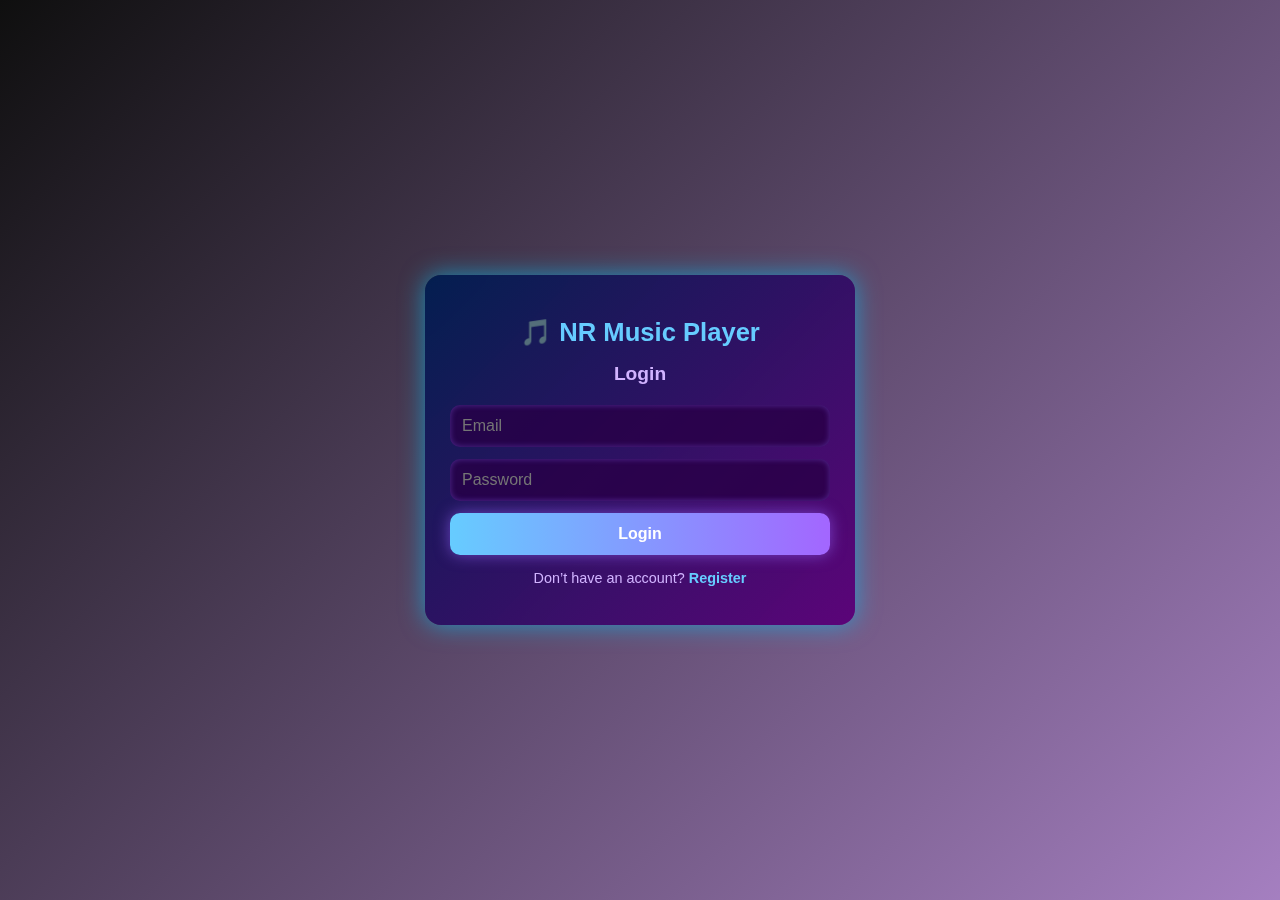
<file: login.html>
<!DOCTYPE html>
<html lang="en">
<head>
  <meta charset="UTF-8" />
  <meta name="viewport" content="width=device-width, initial-scale=1.0"/>
  <title>Login - NR Music Player</title>
  <link rel="stylesheet" href="style1.css" />
</head>
<body class="auth-body">
  <div class="background"></div>

  <div class="auth-container">
    <h1>🎵 NR Music Player</h1>
    <h2>Login</h2>

    <form id="loginForm">
      <input type="email" id="loginEmail" placeholder="Email" required />
      <input type="password" id="loginPassword" placeholder="Password" required />
      <button type="submit">Login</button>
    </form>

    <p class="switch-link">Don’t have an account? 
      <a href="register.html">Register</a>
    </p>
  </div>

  <script src="auth.js"></script>
</body>
</html>
</file>
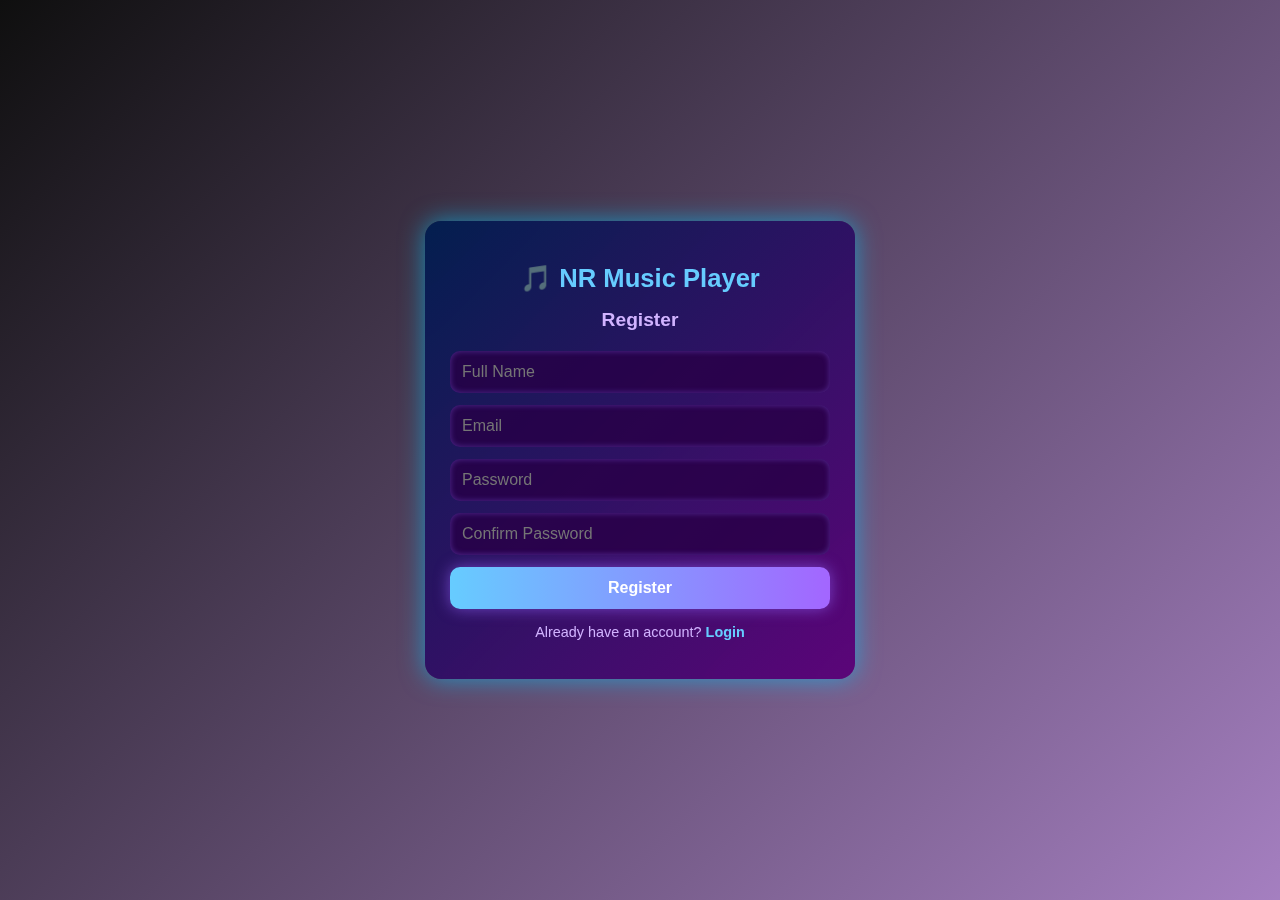
<file: register.html>
<!DOCTYPE html>
<html lang="en">
<head>
  <meta charset="UTF-8" />
  <meta name="viewport" content="width=device-width, initial-scale=1.0"/>
  <title>Register - NR Music Player</title>
  <link rel="stylesheet" href="style1.css" />
</head>
<body class="auth-body">
  <div class="background"></div>

  <div class="auth-container">
    <h1>🎵 NR Music Player</h1>
    <h2>Register</h2>

    <form id="registerForm">
      <input type="text" id="regName" placeholder="Full Name" required />
      <input type="email" id="regEmail" placeholder="Email" required />
      <input type="password" id="regPassword" placeholder="Password" required />
      <input type="password" id="regConfirm" placeholder="Confirm Password" required />
      <button type="submit">Register</button>
    </form>

    <p class="switch-link">Already have an account? 
      <a href="login.html">Login</a>
    </p>
  </div>

  <script src="auth.js"></script>
</body>
</html>
</file>
<file: style1.css>
/* 🔐 Auth Pages (Login / Register) - Gradient Centered + Mobile */
body.auth-body {
  display: flex;
  justify-content: center;
  align-items: center;
  min-height: 100vh;
  background: linear-gradient(135deg, #0f0f0f, #4b008280, #0f0f0f);
  background-size: 200% 200%;
  animation: bgShift 15s infinite linear;
  font-family: 'Montserrat', sans-serif;
  color: white;
  margin: 0;
}

@keyframes bgShift {
  0% { background-position: 0% 50%; }
  50% { background-position: 100% 50%; }
  100% { background-position: 0% 50%; }
}

.auth-container {
  max-width: 380px;
  width: 90%;
  background: linear-gradient(135deg, rgba(0, 30, 80, 0.95), rgba(90, 0, 120, 0.95));
  padding: 25px;
  border-radius: 16px;
  box-shadow: 0 0 25px rgba(0,200,255,0.6);
  text-align: center;
  backdrop-filter: blur(10px);
}

.auth-container h1 {
  color: #66ccff;
  margin-bottom: 10px;
  font-size: 1.6rem;
}

.auth-container h2 {
  margin-bottom: 20px;
  font-size: 1.2rem;
  color: #d1b3ff;
}

.auth-container form {
  display: flex;
  flex-direction: column;
  gap: 12px;
}

.auth-container input {
  padding: 12px;
  border-radius: 10px;
  border: none;
  background: rgba(40, 0, 70, 0.8);
  color: white;
  font-size: 1rem;
  outline: none;
  box-shadow: inset 0 0 6px rgba(150, 100, 255, 0.4);
}

.auth-container input:focus {
  border: 1px solid #66ccff;
  box-shadow: 0 0 10px rgba(100,200,255,0.7);
}

.auth-container button {
  background: linear-gradient(90deg, #66ccff, #a366ff);
  border: none;
  border-radius: 10px;
  padding: 12px;
  color: white;
  font-weight: bold;
  font-size: 1rem;
  cursor: pointer;
  transition: transform 0.3s, box-shadow 0.3s;
  box-shadow: 0 0 15px rgba(150, 100, 255, 0.6);
}

.auth-container button:hover {
  transform: scale(1.05);
  box-shadow: 0 0 20px rgba(100,200,255,0.9);
}

.switch-link {
  margin-top: 15px;
  font-size: 0.9rem;
  color: #d1b3ff;
}

.switch-link a {
  color: #66ccff;
  text-decoration: none;
  font-weight: bold;
}

.switch-link a:hover {
  text-decoration: underline;
}

/* 📱 Mobile Responsiveness */
@media (max-width: 480px) {
  .auth-container {
    padding: 18px;
    border-radius: 12px;
  }

  .auth-container h1 {
    font-size: 1.3rem;
  }

  .auth-container h2 {
    font-size: 1rem;
  }

  .auth-container input,
  .auth-container button {
    font-size: 0.9rem;
    padding: 10px;
  }
}
</file>
